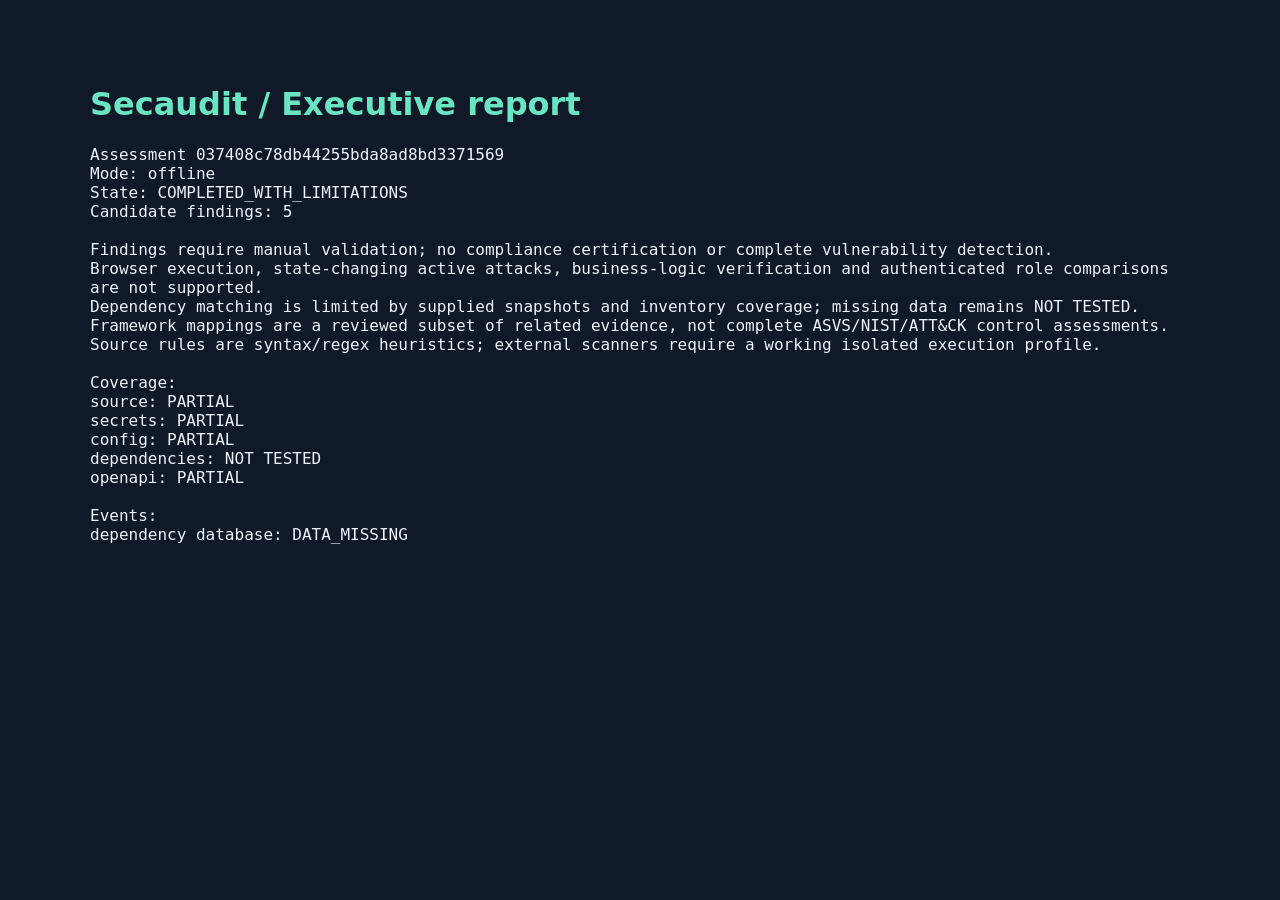
<file: demo/reports/executive.html>
<!doctype html><meta charset="utf-8"><meta http-equiv="Content-Security-Policy" content="default-src 'none'; style-src 'unsafe-inline'; base-uri 'none'"><title>Secaudit report</title><style>body{font:16px system-ui;max-width:1100px;margin:40px auto;background:#101927;color:#edf3fc;padding:24px}h1{color:#69e5c1}pre{white-space:pre-wrap;overflow-wrap:anywhere}a{color:#69e5c1}</style><h1>Secaudit / Executive report</h1><pre>Assessment 037408c78db44255bda8ad8bd3371569
Mode: offline
State: COMPLETED_WITH_LIMITATIONS
Candidate findings: 5

Findings require manual validation; no compliance certification or complete vulnerability detection.
Browser execution, state-changing active attacks, business-logic verification and authenticated role comparisons are not supported.
Dependency matching is limited by supplied snapshots and inventory coverage; missing data remains NOT TESTED.
Framework mappings are a reviewed subset of related evidence, not complete ASVS/NIST/ATT&amp;CK control assessments.
Source rules are syntax/regex heuristics; external scanners require a working isolated execution profile.

Coverage:
source: PARTIAL
secrets: PARTIAL
config: PARTIAL
dependencies: NOT TESTED
openapi: PARTIAL

Events:
dependency database: DATA_MISSING</pre>
</file>
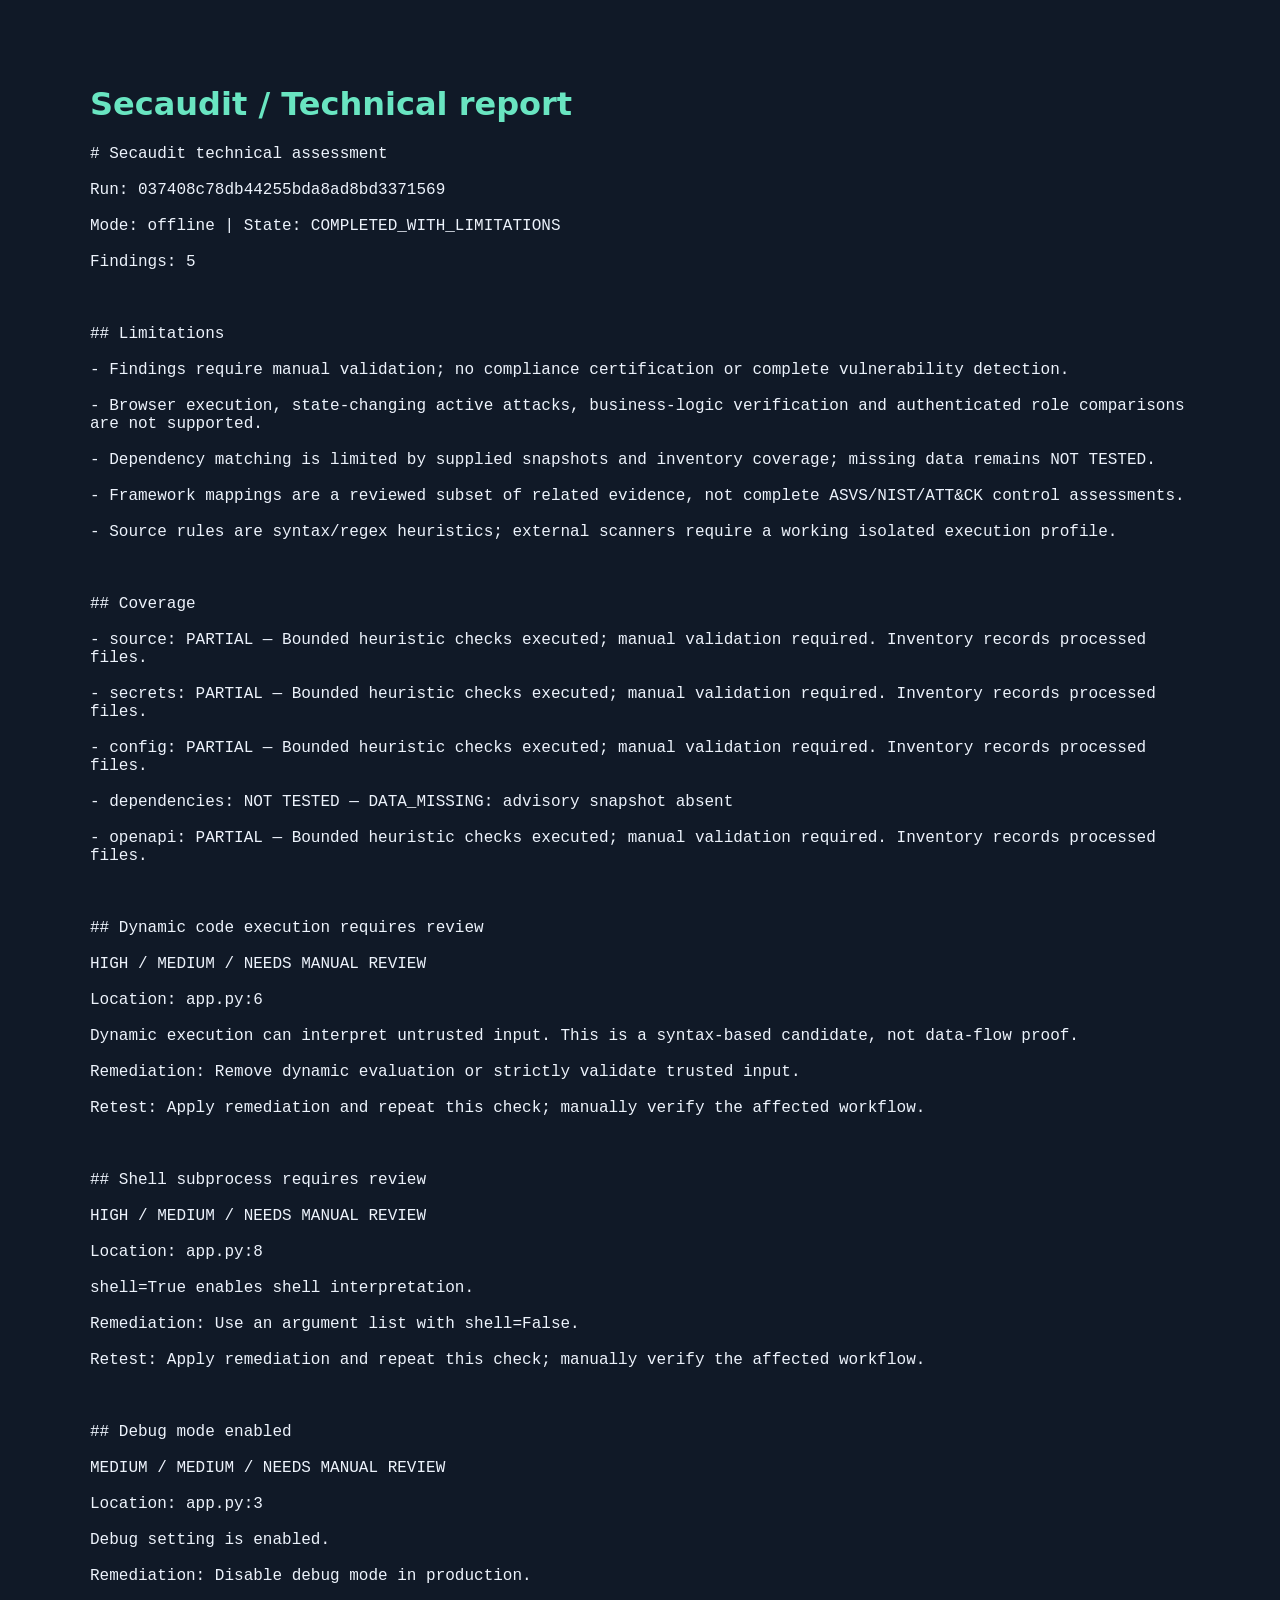
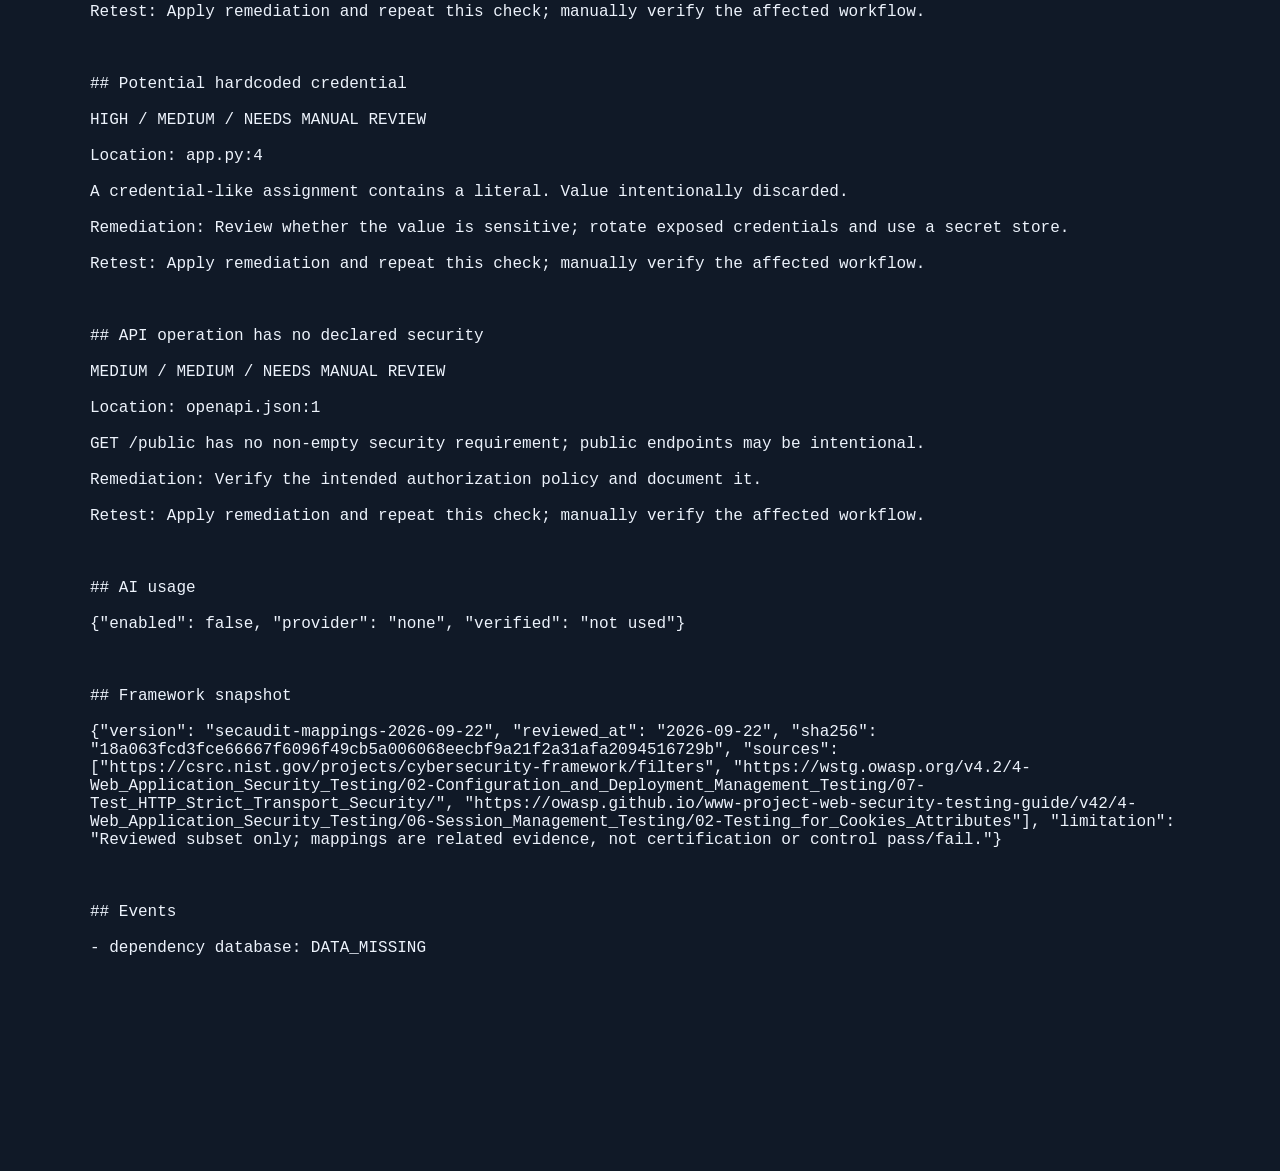
<file: demo/reports/technical.html>
<!doctype html><meta charset="utf-8"><meta http-equiv="Content-Security-Policy" content="default-src 'none'; style-src 'unsafe-inline'; base-uri 'none'"><title>Secaudit report</title><style>body{font:16px system-ui;max-width:1100px;margin:40px auto;background:#101927;color:#edf3fc;padding:24px}h1{color:#69e5c1}pre{white-space:pre-wrap;overflow-wrap:anywhere}a{color:#69e5c1}</style><h1>Secaudit / Technical report</h1><pre># Secaudit technical assessment

Run: 037408c78db44255bda8ad8bd3371569

Mode: offline | State: COMPLETED_WITH_LIMITATIONS

Findings: 5



## Limitations

- Findings require manual validation; no compliance certification or complete vulnerability detection.

- Browser execution, state-changing active attacks, business-logic verification and authenticated role comparisons are not supported.

- Dependency matching is limited by supplied snapshots and inventory coverage; missing data remains NOT TESTED.

- Framework mappings are a reviewed subset of related evidence, not complete ASVS/NIST/ATT&amp;CK control assessments.

- Source rules are syntax/regex heuristics; external scanners require a working isolated execution profile.



## Coverage

- source: PARTIAL — Bounded heuristic checks executed; manual validation required. Inventory records processed files.

- secrets: PARTIAL — Bounded heuristic checks executed; manual validation required. Inventory records processed files.

- config: PARTIAL — Bounded heuristic checks executed; manual validation required. Inventory records processed files.

- dependencies: NOT TESTED — DATA_MISSING: advisory snapshot absent

- openapi: PARTIAL — Bounded heuristic checks executed; manual validation required. Inventory records processed files.



## Dynamic code execution requires review

HIGH / MEDIUM / NEEDS MANUAL REVIEW

Location: app.py:6

Dynamic execution can interpret untrusted input. This is a syntax-based candidate, not data-flow proof.

Remediation: Remove dynamic evaluation or strictly validate trusted input.

Retest: Apply remediation and repeat this check; manually verify the affected workflow.



## Shell subprocess requires review

HIGH / MEDIUM / NEEDS MANUAL REVIEW

Location: app.py:8

shell=True enables shell interpretation.

Remediation: Use an argument list with shell=False.

Retest: Apply remediation and repeat this check; manually verify the affected workflow.



## Debug mode enabled

MEDIUM / MEDIUM / NEEDS MANUAL REVIEW

Location: app.py:3

Debug setting is enabled.

Remediation: Disable debug mode in production.

Retest: Apply remediation and repeat this check; manually verify the affected workflow.



## Potential hardcoded credential

HIGH / MEDIUM / NEEDS MANUAL REVIEW

Location: app.py:4

A credential-like assignment contains a literal. Value intentionally discarded.

Remediation: Review whether the value is sensitive; rotate exposed credentials and use a secret store.

Retest: Apply remediation and repeat this check; manually verify the affected workflow.



## API operation has no declared security

MEDIUM / MEDIUM / NEEDS MANUAL REVIEW

Location: openapi.json:1

GET /public has no non-empty security requirement; public endpoints may be intentional.

Remediation: Verify the intended authorization policy and document it.

Retest: Apply remediation and repeat this check; manually verify the affected workflow.



## AI usage

{&quot;enabled&quot;: false, &quot;provider&quot;: &quot;none&quot;, &quot;verified&quot;: &quot;not used&quot;}



## Framework snapshot

{&quot;version&quot;: &quot;secaudit-mappings-2026-09-22&quot;, &quot;reviewed_at&quot;: &quot;2026-09-22&quot;, &quot;sha256&quot;: &quot;18a063fcd3fce66667f6096f49cb5a006068eecbf9a21f2a31afa2094516729b&quot;, &quot;sources&quot;: [&quot;https://csrc.nist.gov/projects/cybersecurity-framework/filters&quot;, &quot;https://wstg.owasp.org/v4.2/4-Web_Application_Security_Testing/02-Configuration_and_Deployment_Management_Testing/07-Test_HTTP_Strict_Transport_Security/&quot;, &quot;https://owasp.github.io/www-project-web-security-testing-guide/v42/4-Web_Application_Security_Testing/06-Session_Management_Testing/02-Testing_for_Cookies_Attributes&quot;], &quot;limitation&quot;: &quot;Reviewed subset only; mappings are related evidence, not certification or control pass/fail.&quot;}



## Events

- dependency database: DATA_MISSING
</pre>
</file>
